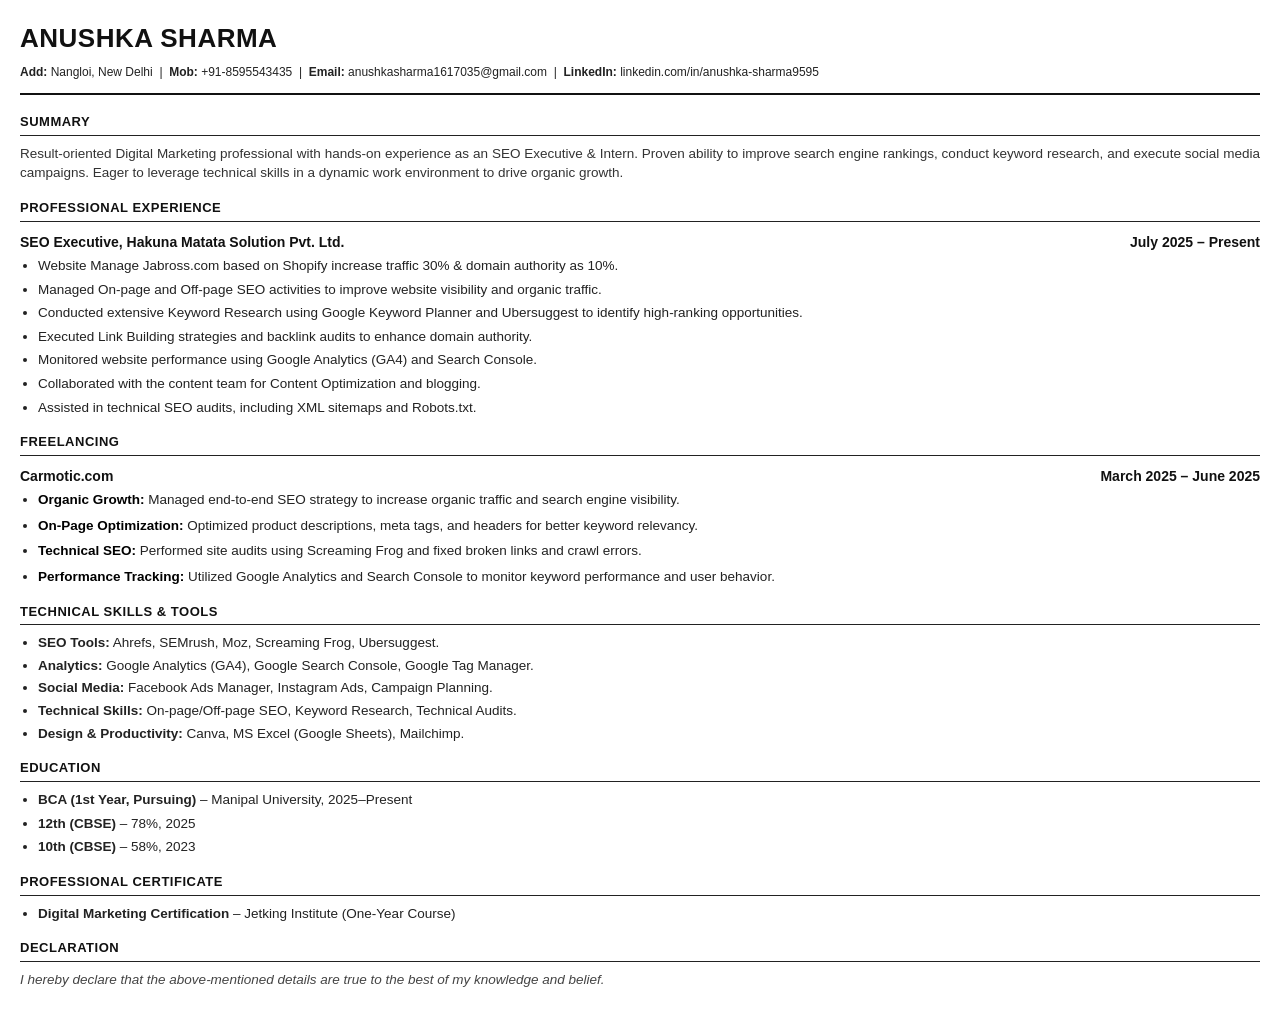
<file: resume.html>
<!DOCTYPE html>
<html lang="en">
<head>
    <meta charset="UTF-8">
    <title>Anushka Sharma - SEO Executive Resume</title>
    <style>
        @page {
            size: A4;
            margin: 12mm 15mm;
        }
        body {
            font-family: 'Helvetica Neue', Arial, sans-serif;
            color: #111111;
            line-height: 1.45;
            font-size: 13.5px;
            margin: 0;
            padding: 20px;
            background: #ffffff;
        }
        .header {
            margin-bottom: 18px;
            border-bottom: 2px solid #111111;
            padding-bottom: 12px;
        }
        .name {
            font-size: 26px;
            font-weight: 800;
            letter-spacing: 0.5px;
            text-transform: uppercase;
            margin-bottom: 6px;
        }
        .contact-info {
            font-size: 12px;
            color: #222222;
        }
        .section-title {
            font-size: 13px;
            font-weight: 800;
            text-transform: uppercase;
            border-bottom: 1px solid #222222;
            padding-bottom: 3px;
            margin-top: 16px;
            margin-bottom: 8px;
            letter-spacing: 0.5px;
        }
        .summary-text {
            color: #333333;
            text-align: justify;
        }
        .job-title-row {
            display: flex;
            justify-content: space-between;
            font-weight: 700;
            font-size: 14px;
            margin-top: 10px;
            margin-bottom: 4px;
        }
        .job-company {
            font-weight: 700;
        }
        .job-date {
            font-weight: 700;
            color: #111111;
        }
        ul {
            margin: 4px 0 10px 0;
            padding-left: 18px;
        }
        li {
            margin-bottom: 4px;
            color: #222222;
        }
        .freelance-item {
            margin-bottom: 6px;
        }
        .freelance-item strong {
            color: #000000;
        }
        .skills-list li {
            margin-bottom: 3px;
        }
        .declaration-text {
            font-style: italic;
            color: #444444;
            margin-top: 6px;
        }
        @media print {
            body { padding: 0; }
        }
    </style>
</head>
<body>

    <div class="header">
        <div class="name">ANUSHKA SHARMA</div>
        <div class="contact-info">
            <strong>Add:</strong> Nangloi, New Delhi &nbsp;|&nbsp; 
            <strong>Mob:</strong> +91-8595543435 &nbsp;|&nbsp; 
            <strong>Email:</strong> anushkasharma1617035@gmail.com &nbsp;|&nbsp;
            <strong>LinkedIn:</strong> linkedin.com/in/anushka-sharma9595
        </div>
    </div>

    <div class="section-title">SUMMARY</div>
    <div class="summary-text">
        Result-oriented Digital Marketing professional with hands-on experience as an SEO Executive & Intern. Proven ability to improve search engine rankings, conduct keyword research, and execute social media campaigns. Eager to leverage technical skills in a dynamic work environment to drive organic growth.
    </div>

    <div class="section-title">PROFESSIONAL EXPERIENCE</div>

    <div class="job-title-row">
        <span class="job-company">SEO Executive, Hakuna Matata Solution Pvt. Ltd.</span>
        <span class="job-date">July 2025 – Present</span>
    </div>
    <ul>
        <li>Website Manage Jabross.com based on Shopify increase traffic 30% & domain authority as 10%.</li>
        <li>Managed On-page and Off-page SEO activities to improve website visibility and organic traffic.</li>
        <li>Conducted extensive Keyword Research using Google Keyword Planner and Ubersuggest to identify high-ranking opportunities.</li>
        <li>Executed Link Building strategies and backlink audits to enhance domain authority.</li>
        <li>Monitored website performance using Google Analytics (GA4) and Search Console.</li>
        <li>Collaborated with the content team for Content Optimization and blogging.</li>
        <li>Assisted in technical SEO audits, including XML sitemaps and Robots.txt.</li>
    </ul>

    <div class="section-title">FREELANCING</div>

    <div class="job-title-row">
        <span class="job-company">Carmotic.com</span>
        <span class="job-date">March 2025 – June 2025</span>
    </div>
    <ul>
        <li class="freelance-item"><strong>Organic Growth:</strong> Managed end-to-end SEO strategy to increase organic traffic and search engine visibility.</li>
        <li class="freelance-item"><strong>On-Page Optimization:</strong> Optimized product descriptions, meta tags, and headers for better keyword relevancy.</li>
        <li class="freelance-item"><strong>Technical SEO:</strong> Performed site audits using Screaming Frog and fixed broken links and crawl errors.</li>
        <li class="freelance-item"><strong>Performance Tracking:</strong> Utilized Google Analytics and Search Console to monitor keyword performance and user behavior.</li>
    </ul>

    <div class="section-title">TECHNICAL SKILLS & TOOLS</div>
    <ul class="skills-list">
        <li><strong>SEO Tools:</strong> Ahrefs, SEMrush, Moz, Screaming Frog, Ubersuggest.</li>
        <li><strong>Analytics:</strong> Google Analytics (GA4), Google Search Console, Google Tag Manager.</li>
        <li><strong>Social Media:</strong> Facebook Ads Manager, Instagram Ads, Campaign Planning.</li>
        <li><strong>Technical Skills:</strong> On-page/Off-page SEO, Keyword Research, Technical Audits.</li>
        <li><strong>Design & Productivity:</strong> Canva, MS Excel (Google Sheets), Mailchimp.</li>
    </ul>

    <div class="section-title">EDUCATION</div>
    <ul>
        <li><strong>BCA (1st Year, Pursuing)</strong> – Manipal University, 2025–Present</li>
        <li><strong>12th (CBSE)</strong> – 78%, 2025</li>
        <li><strong>10th (CBSE)</strong> – 58%, 2023</li>
    </ul>

    <div class="section-title">PROFESSIONAL CERTIFICATE</div>
    <ul>
        <li><strong>Digital Marketing Certification</strong> – Jetking Institute (One-Year Course)</li>
    </ul>

    <div class="section-title">DECLARATION</div>
    <div class="declaration-text">
        I hereby declare that the above-mentioned details are true to the best of my knowledge and belief.
    </div>

</body>
</html>
</file>
